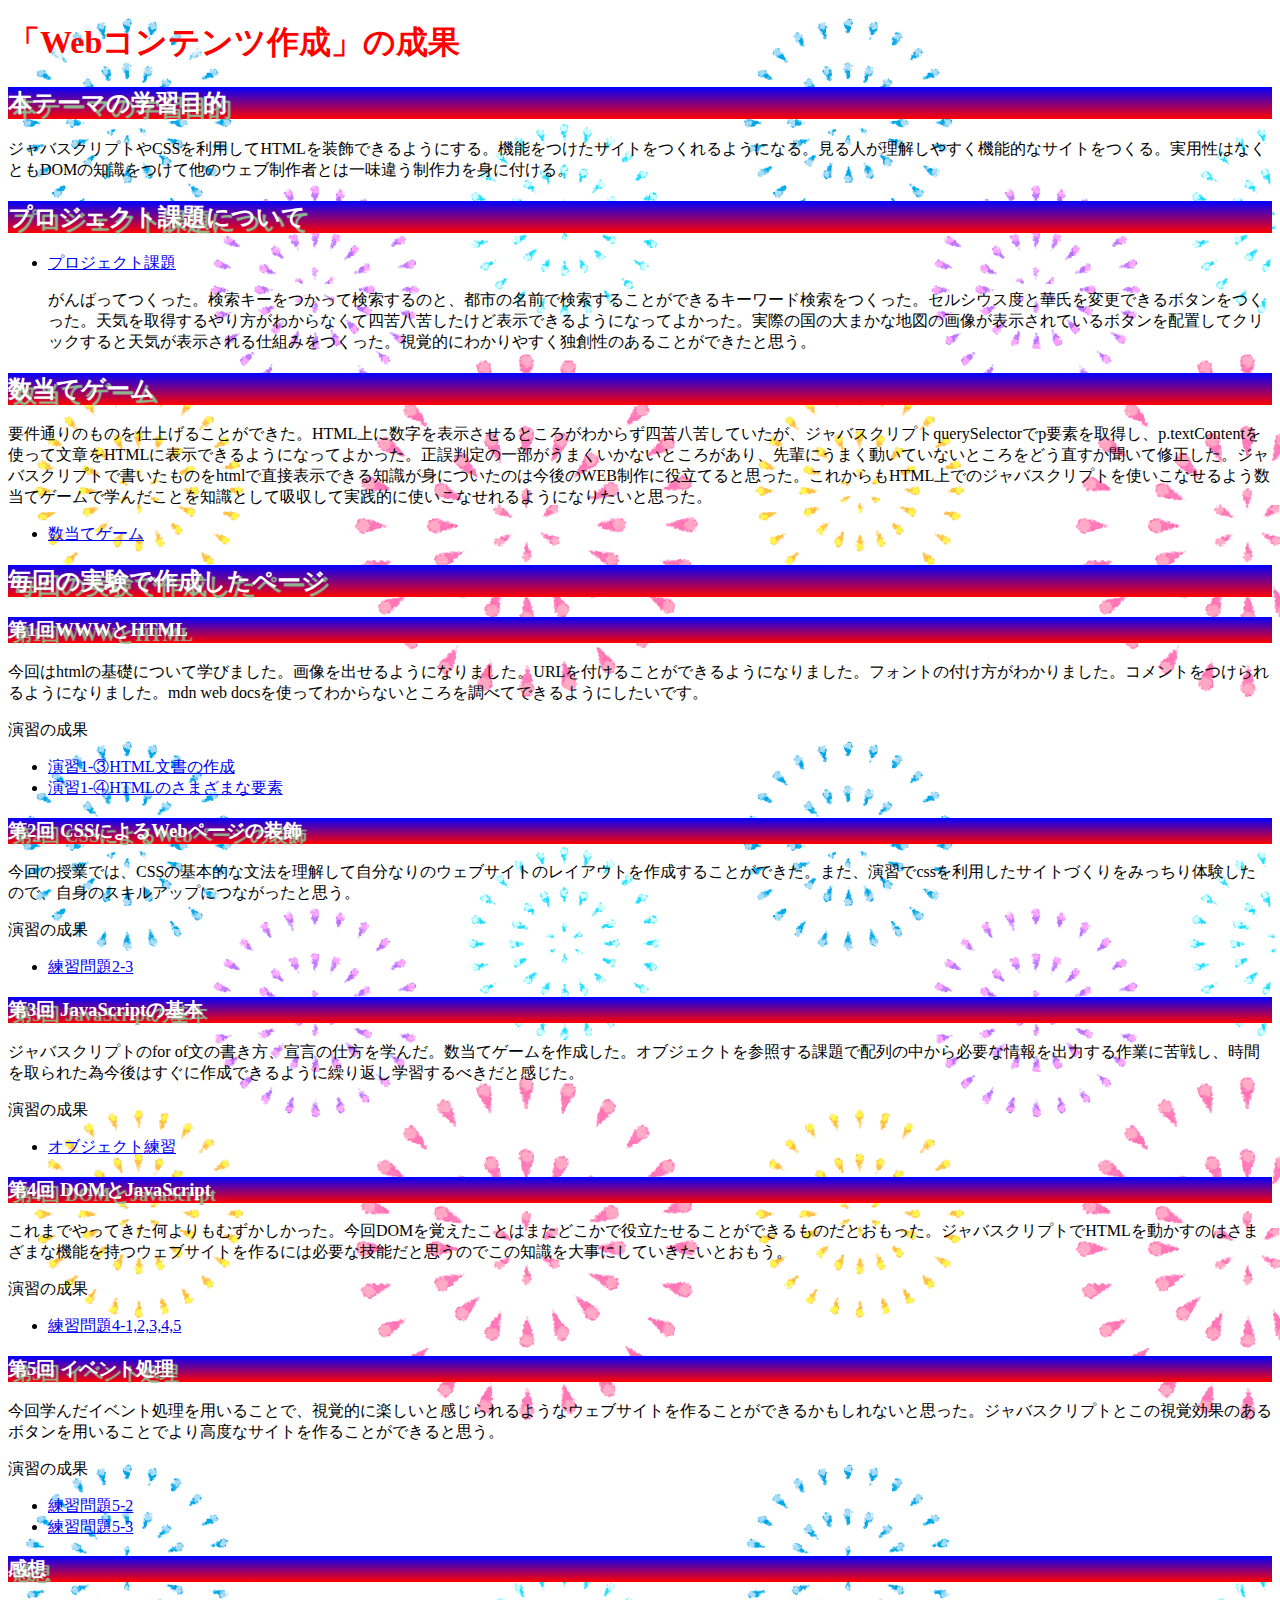
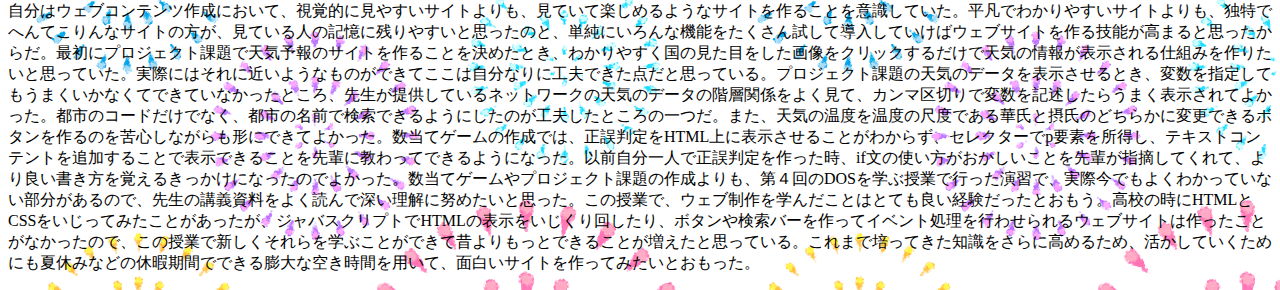
<file: index.html>
<!DOCTYPE html>
<html>
  <head>
    <meta charset="utf-8">
    <title>My test page</title>
    <link rel="stylesheet" href="style.css">
    <script src="index.js" defer></script>
  </head>
  <body id = "udon">
    <h1 class="webkontentssakusei">「Webコンテンツ作成」の成果</h1>
      <h2>本テーマの学習目的</h2>
      <p>ジャバスクリプトやCSSを利用してHTMLを装飾できるようにする。機能をつけたサイトをつくれるようになる。見る人が理解しやすく機能的なサイトをつくる。実用性はなくともDOMの知識をつけて他のウェブ制作者とは一味違う制作力を身に付ける。</p>
            <h2>プロジェクト課題について</h2>
      <ul>
        <li><a href="project.html">プロジェクト課題</a></li>
        <p>がんばってつくった。検索キーをつかって検索するのと、都市の名前で検索することができるキーワード検索をつくった。セルシウス度と華氏を変更できるボタンをつくった。天気を取得するやり方がわからなくて四苦八苦したけど表示できるようになってよかった。実際の国の大まかな地図の画像が表示されているボタンを配置してクリックすると天気が表示される仕組みをつくった。視覚的にわかりやすく独創性のあることができたと思う。</p>
      </ul>
      <h2>数当てゲーム</h2>
      <p>要件通りのものを仕上げることができた。HTML上に数字を表示させるところがわからず四苦八苦していたが、ジャバスクリプトquerySelectorでp要素を取得し、p.textContentを使って文章をHTMLに表示できるようになってよかった。正誤判定の一部がうまくいかないところがあり、先輩にうまく動いていないところをどう直すか聞いて修正した。ジャバスクリプトで書いたものをhtmlで直接表示できる知識が身についたのは今後のWEB制作に役立てると思った。これからもHTML上でのジャバスクリプトを使いこなせるよう数当てゲームで学んだことを知識として吸収して実践的に使いこなせれるようになりたいと思った。</p>
      </body>
      <ul>
        <li><a href="kazuate.html">数当てゲーム</a></li>

      </ul>
      <h2>毎回の実験で作成したページ</h2>
      <h3>第1回WWWとHTML</h3>
        <p>今回はhtmlの基礎について学びました。画像を出せるようになりました。URLを付けることができるようになりました。フォントの付け方がわかりました。コメントをつけられるようになりました。mdn web docsを使ってわからないところを調べてできるようにしたいです。</p>
        <p>演習の成果</p>
        <ul>
          <li><a href="practice-html/structure.html">演習1-③HTML文書の作成</a></li>
          <li><a href="practice-html/elements.html">演習1-④HTMLのさまざまな要素</a></li>

        </ul>
      <h3>第2回 CSSによるWebページの装飾</h3>
        <p>今回の授業では、CSSの基本的な文法を理解して自分なりのウェブサイトのレイアウトを作成することができた。また、演習でcssを利用したサイトづくりをみっちり体験したので、自身のスキルアップにつながったと思う。</p>
        <p>演習の成果</p>
        <ul>
          <li><a href="practice-html/practice-css/browser-intro.html">練習問題2-3</a></li>

        </ul>
      <h3>第3回 JavaScriptの基本</h3>
        <p>ジャバスクリプトのfor of文の書き方、宣言の仕方を学んだ。数当てゲームを作成した。オブジェクトを参照する課題で配列の中から必要な情報を出力する作業に苦戦し、時間を取られた為今後はすぐに作成できるように繰り返し学習するべきだと感じた。</p>
        
        <p>演習の成果</p>
        <ul>
          <li><a href="practice-js/obj-practice.html">オブジェクト練習</a></li>

        </ul>
      <h3>第4回 DOMとJavaScript</h3>
        <p>これまでやってきた何よりもむずかしかった。今回DOMを覚えたことはまたどこかで役立たせることができるものだとおもった。ジャバスクリプトでHTMLを動かすのはさまざまな機能を持つウェブサイトを作るには必要な技能だと思うのでこの知識を大事にしていきたいとおもう。
        </p>
        <p>演習の成果</p>
        <ul>
          <li><a href="practice-dom/dom-exercise.html">練習問題4-1,2,3,4,5</a></li>

        </ul>
      <h3>第5回 イベント処理</h3>
        <p>今回学んだイベント処理を用いることで、視覚的に楽しいと感じられるようなウェブサイトを作ることができるかもしれないと思った。ジャバスクリプトとこの視覚効果のあるボタンを用いることでより高度なサイトを作ることができると思う。</p>
        <p>演習の成果</p>
        <ul>
          <li><a href="practice-event/event-intro.html">練習問題5-2</a></li>
          <li><a href="practice-event/event-list.html">練習問題5-3</a></li>
        </ul>
      <h3>感想</h3>
      <p>自分はウェブコンテンツ作成において、視覚的に見やすいサイトよりも、見ていて楽しめるようなサイトを作ることを意識していた。平凡でわかりやすいサイトよりも、独特でへんてこりんなサイトの方が、見ている人の記憶に残りやすいと思ったのと、単純にいろんな機能をたくさん試して導入していけばウェブサイトを作る技能が高まると思ったからだ。最初にプロジェクト課題で天気予報のサイトを作ることを決めたとき、わかりやすく国の見た目をした画像をクリックするだけで天気の情報が表示される仕組みを作りたいと思っていた。実際にはそれに近いようなものができてここは自分なりに工夫できた点だと思っている。プロジェクト課題の天気のデータを表示させるとき、変数を指定してもうまくいかなくてできていなかったところ、先生が提供しているネットワークの天気のデータの階層関係をよく見て、カンマ区切りで変数を記述したらうまく表示されてよかった。都市のコードだけでなく、都市の名前で検索できるようにしたのが工夫したところの一つだ。また、天気の温度を温度の尺度である華氏と摂氏のどちらかに変更できるボタンを作るのを苦心しながらも形にできてよかった。数当てゲームの作成では、正誤判定をHTML上に表示させることがわからず、セレクターでp要素を所得し、テキストコンテントを追加することで表示できることを先輩に教わってできるようになった。以前自分一人で正誤判定を作った時、if文の使い方がおかしいことを先輩が指摘してくれて、より良い書き方を覚えるきっかけになったのでよかった。数当てゲームやプロジェクト課題の作成よりも、第４回のDOSを学ぶ授業で行った演習で、実際今でもよくわかっていない部分があるので、先生の講義資料をよく読んで深い理解に努めたいと思った。この授業で、ウェブ制作を学んだことはとても良い経験だったとおもう。高校の時にHTMLとCSSをいじってみたことがあったが、ジャバスクリプトでHTMLの表示をいじくり回したり、ボタンや検索バーを作ってイベント処理を行わせられるウェブサイトは作ったことがなかったので、この授業で新しくそれらを学ぶことができて昔よりもっとできることが増えたと思っている。これまで培ってきた知識をさらに高めるため、活かしていくためにも夏休みなどの休暇期間でできる膨大な空き時間を用いて、面白いサイトを作ってみたいとおもった。</p>
  </body>
</html>
</file>
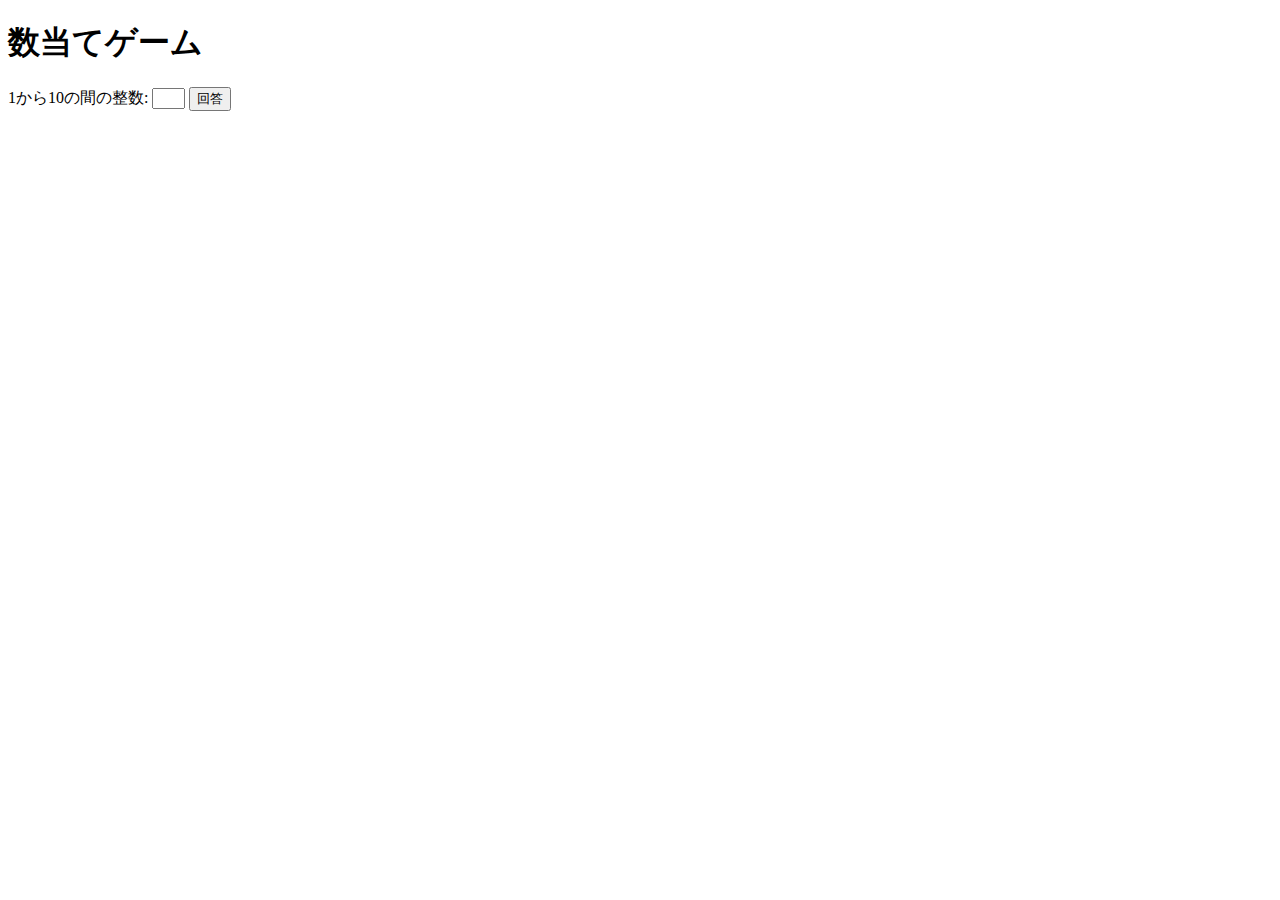
<file: kazuate.html>
<!DOCTYPE html>
<html>
  <head>
    <meta charset="utf-8">
    <title>数当てゲーム</title>
    <script src="kazuate.js" defer></script>
  </head>

  <body>
    <h1>数当てゲーム</h1>
    <label for="mondai">1から10の間の整数: </label>
    <input type="text" name="mondai" id="mondai" size="1">
    <button id="kaitou">回答</button>
    <p id="addition"></p>
    <p id="result"></p>
  </body>
</html>
</file>
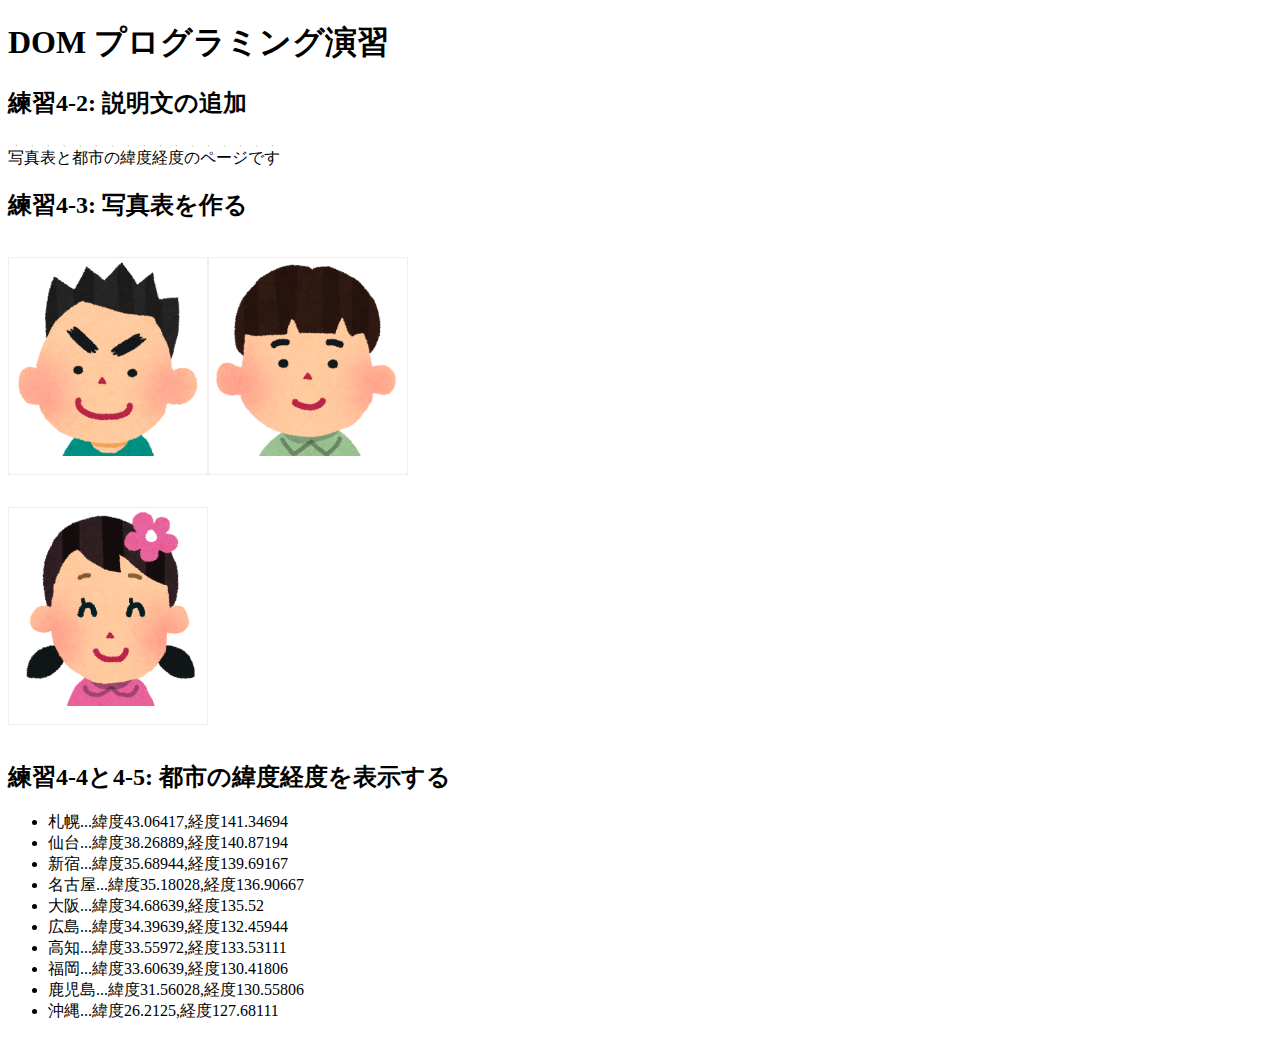
<file: practice-dom/dom-exercise.html>
<!DOCTYPE html>
<html>
  <head>
    <title>練習4-2から4-5</title>
	<link rel="stylesheet" href="dom-exercise.css">
	<script src="dom-exercise.js" defer></script>
  </head>

  <body>
	  <!-- 注意: 
		  このファイルをエディタで直接編集しないこと！
	  -->

	  <h1>DOM プログラミング演習</h1>

	  <h2 id="ex42">練習4-2: 説明文の追加</h2>

	  <h2>練習4-3: 写真表を作る</h2>
	  <div id="phototable"></div>

	  <h2>練習4-4と4-5: 都市の緯度経度を表示する</h2>
	  <ul id="location">
		<li>この要素は JavaScript プログラムで削除すること</li>
		<li>この要素は JavaScript プログラムで削除すること</li>
		<li>この要素は JavaScript プログラムで削除すること</li>
	  </ul>
  </body>
</html>
</file>
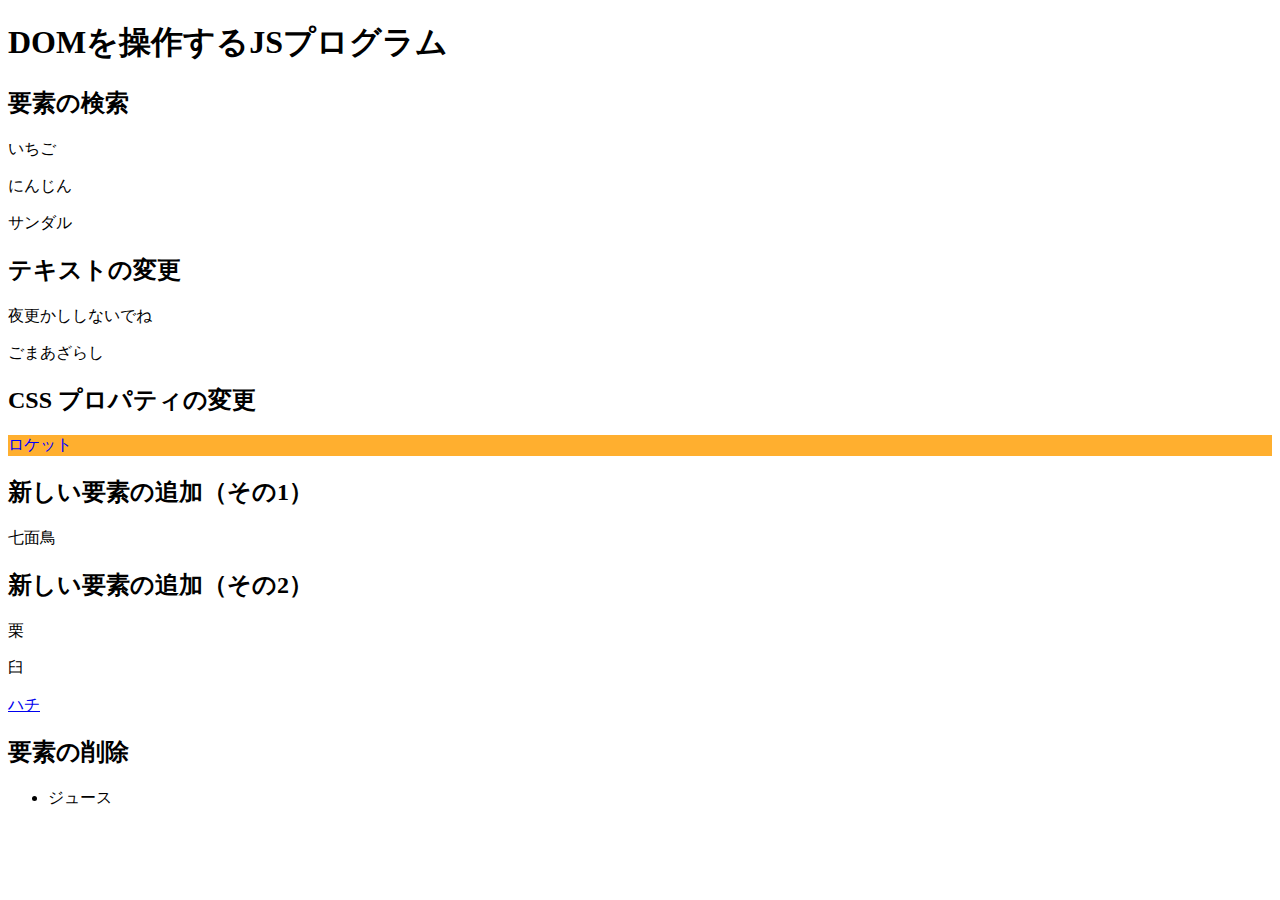
<file: practice-dom/dom-intro.html>
<!DOCTYPE html>
<html>
  <head>
    <title>DOMを操作するJSプログラム</title>
	<!--<link rel="Stylesheet" href="dom-exercise.css">!-->
	<script src="dom-intro.js" defer></script>
  </head>

  <body>
	  <h1>DOMを操作するJSプログラム</h1>

	  <h2>要素の検索</h2>
	  <p id="strawberry">いちご</p>
	  <p class="cands">にんじん</p>
	  <p class="cands">サンダル</p>

	  <h2>テキストの変更</h2>
	  <p id="yacht">ヨット</p>
	  <p>ごま<span id="solt">しお</span></p>

	  <h2>CSS プロパティの変更</h2>
	  <p id="rocket">ロケット</p>
	  
	  <h2 id="addition">新しい要素の追加（その1）</h2>

	  <h2>新しい要素の追加（その2）</h2>
	  <div id="sarukani">
		  <p>栗</p>
		  <p>臼</p>
	  </div>

	  <h2>要素の削除</h2>
	  <ul>
		  <li id="whale">クジラ</li>
		  <li>ジュース</li>
	  </ul>
  </body>
</html>
</file>
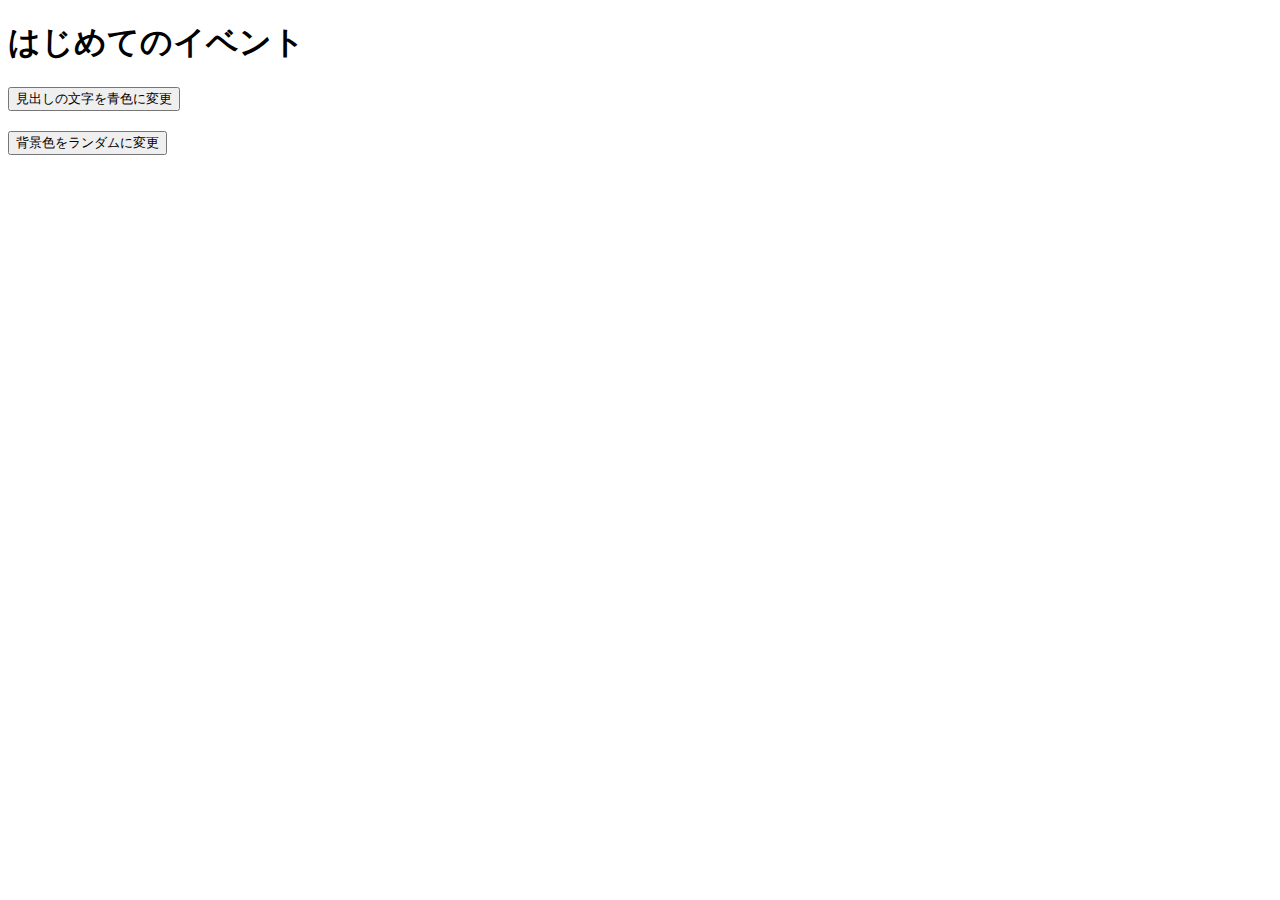
<file: practice-event/event-intro.html>
<!DOCTYPE html>
<html>
  <head>
    <title>はじめてのイベント</title>
	<link rel="stylesheet" href="event-intro.css">
	<script src="event-intro.js" defer></script>
  </head>

  <body>
    <h1>はじめてのイベント</h1>
	<button id="blue">見出しの文字を青色に変更</button>
	<button id="random">背景色をランダムに変更</button>
  </body>
</html>
</file>
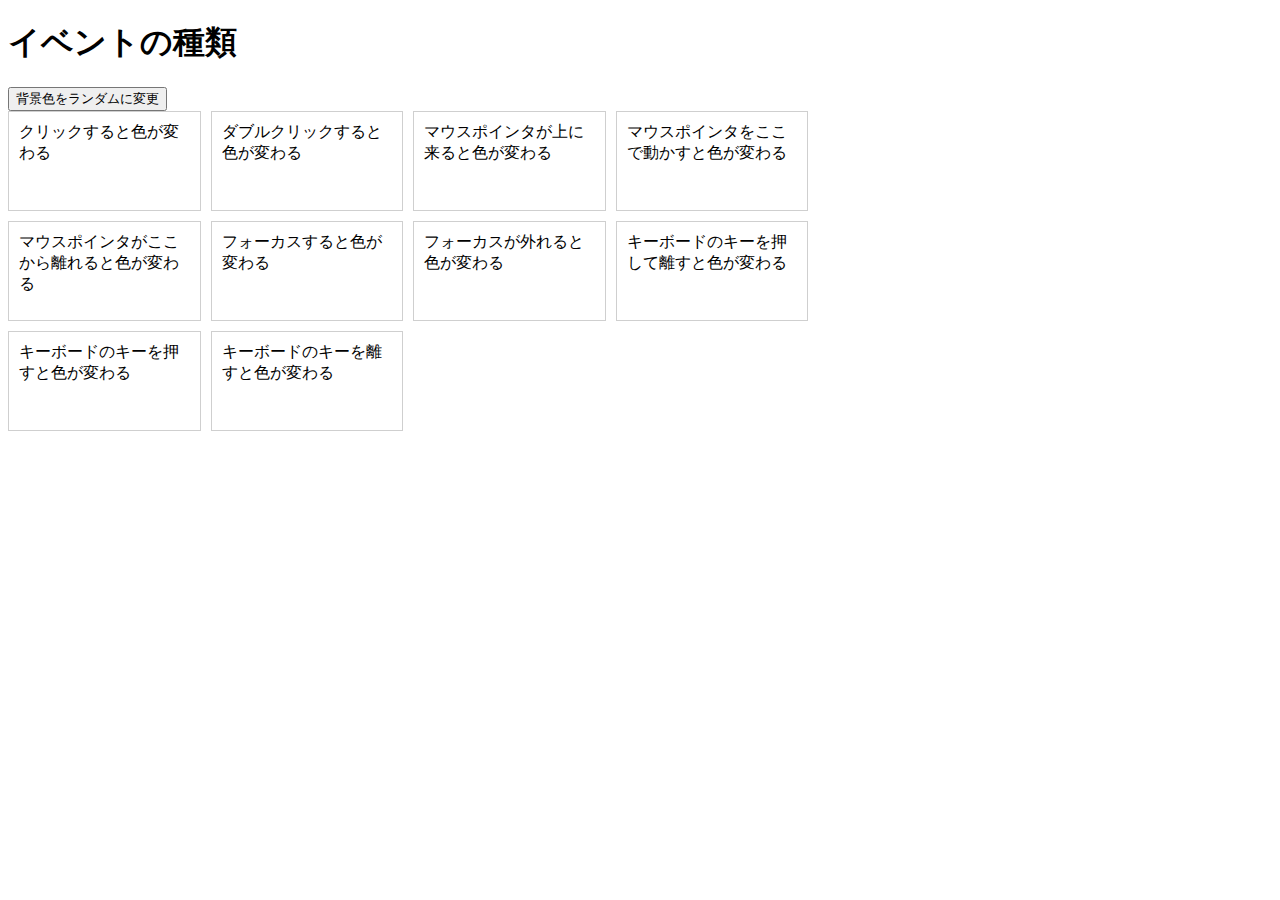
<file: practice-event/event-list.html>
<!DOCTYPE html>
<html>
  <head>
    <title>イベントの種類</title>
	<link rel="stylesheet" href="event-list.css">
	<script src="event-list.js" defer></script>
  </head>

  <body>
    <h1>イベントの種類</h1>
	<button id="random">背景色をランダムに変更</button>

	<div id="main">
		<div class="cell" id="cell1">クリックすると色が変わる</div>
		<div class="cell" id="cell2">ダブルクリックすると色が変わる</div>
		<div class="cell" id="cell3">マウスポインタが上に来ると色が変わる</div>
		<div class="cell" id="cell4">マウスポインタをここで動かすと色が変わる</div>

		<div class="cell" id="cell5">マウスポインタがここから離れると色が変わる</div>
		<div class="cell" id="cell6" tabindex="1">フォーカスすると色が変わる</div>
		<div class="cell" id="cell7" tabindex="2">フォーカスが外れると色が変わる</div>
		<div class="cell" id="cell8" tabindex="3">キーボードのキーを押して離すと色が変わる</div>
		<div class="cell" id="cell9" tabindex="4">キーボードのキーを押すと色が変わる</div>
		<div class="cell" id="cell10" tabindex="5">キーボードのキーを離すと色が変わる</div>
  </body>
</html>
</file>
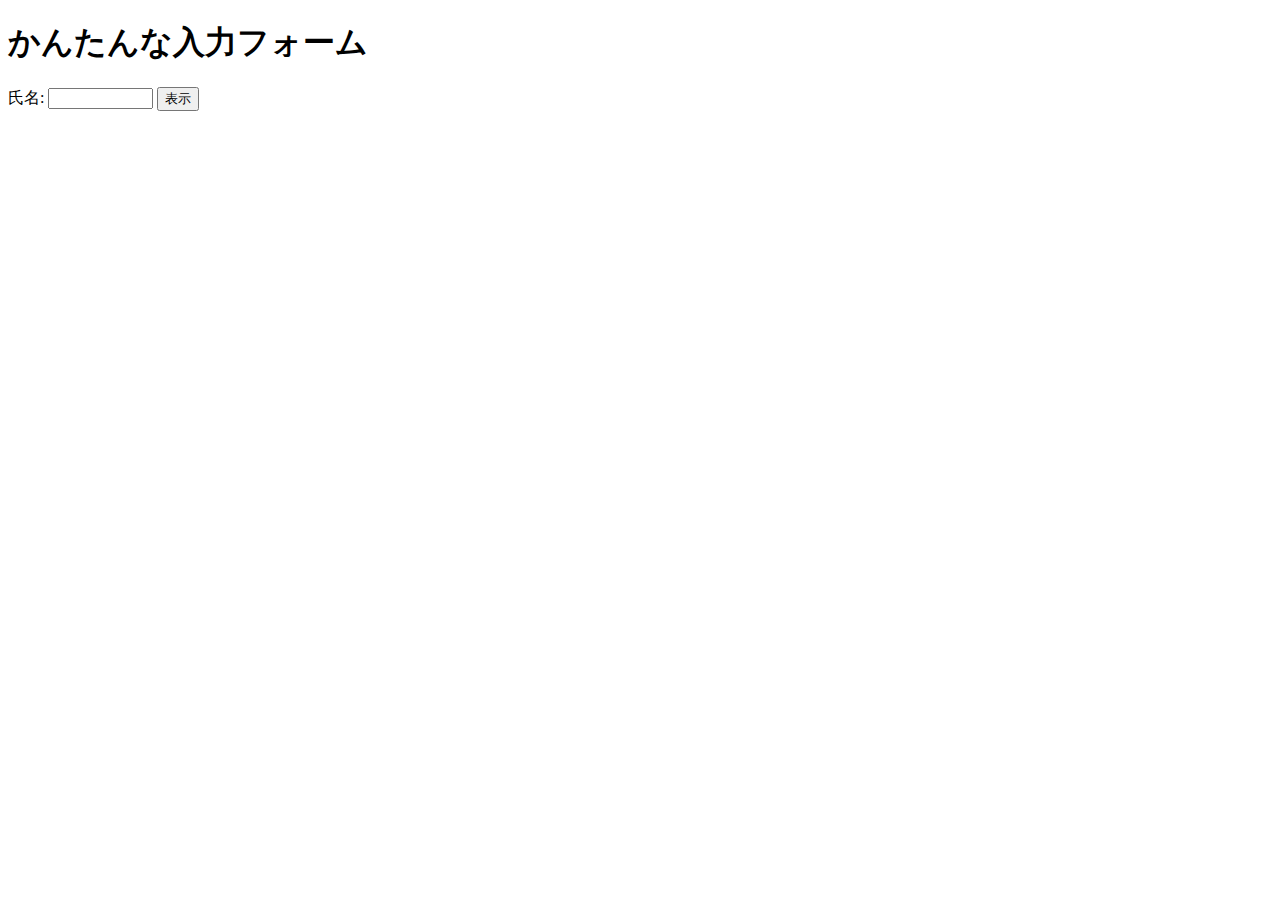
<file: practice-event/input-demo.html>
<!DOCTYPE html>
<html>
  <head>
    <title>かんたんな入力フォーム</title>
	<script src="input-demo.js" defer></script>
  </head>

  <body>
    <h1>かんたんな入力フォーム</h1>
	<label for="shimei">氏名: </label>
	<input type="text" name="shimei" size="10">
	<button id="print">表示</button>
  </body>
</html>
</file>
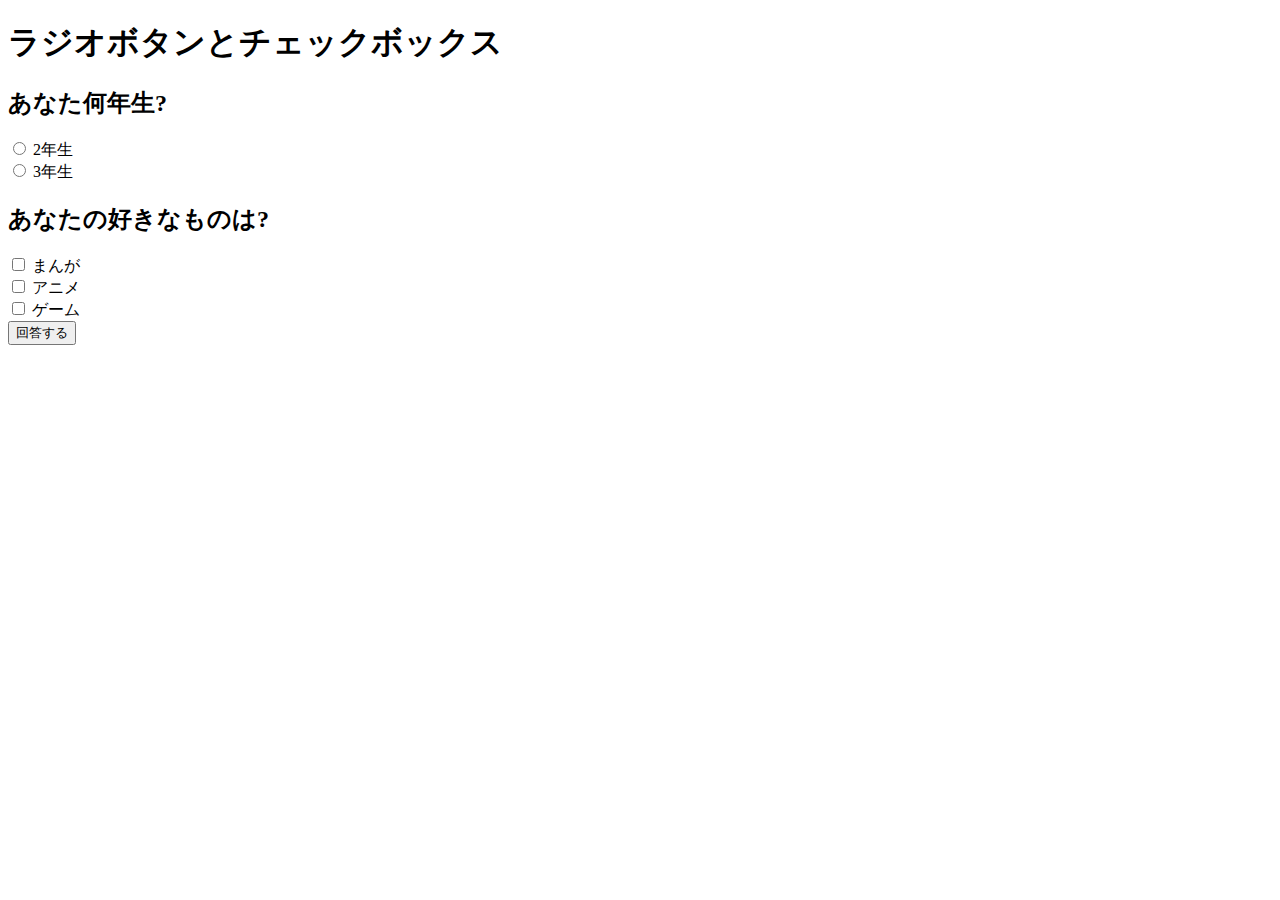
<file: practice-event/radio-checkbox-demo.html>
<!DOCTYPE html>
<html>
  <head>
    <title>ラジオボタンとチェックボックス</title>
	<script src="radio-checkbox-demo.js" defer></script>
  </head>

  <body>
    <h1>ラジオボタンとチェックボックス</h1>
	<h2>あなた何年生?</h2>
	<div>
		<input type="radio" name="year" id="year2" value="2">
		<label for="year2">2年生</label>
	</div>
	<div>
		<input type="radio" name="year" id="year3" value="3">
		<label for="year3">3年生</label>
	</div>

	<h2>あなたの好きなものは?</h2>
	<div>
		<input type="checkbox" name="hobby" id="manga" value="manga">
		<label for="manga">まんが</label>
	</div>
	<div>
		<input type="checkbox" name="hobby" id="anime" value="anime">
		<label for="anime">アニメ</label>
	</div>
	<div>
		<input type="checkbox" name="hobby" id="game" value="game">
		<label for="game">ゲーム</label>
	</div>

	<div>
		<button id="answer">回答する</button>
	</div>
  </body>
</html>
</file>
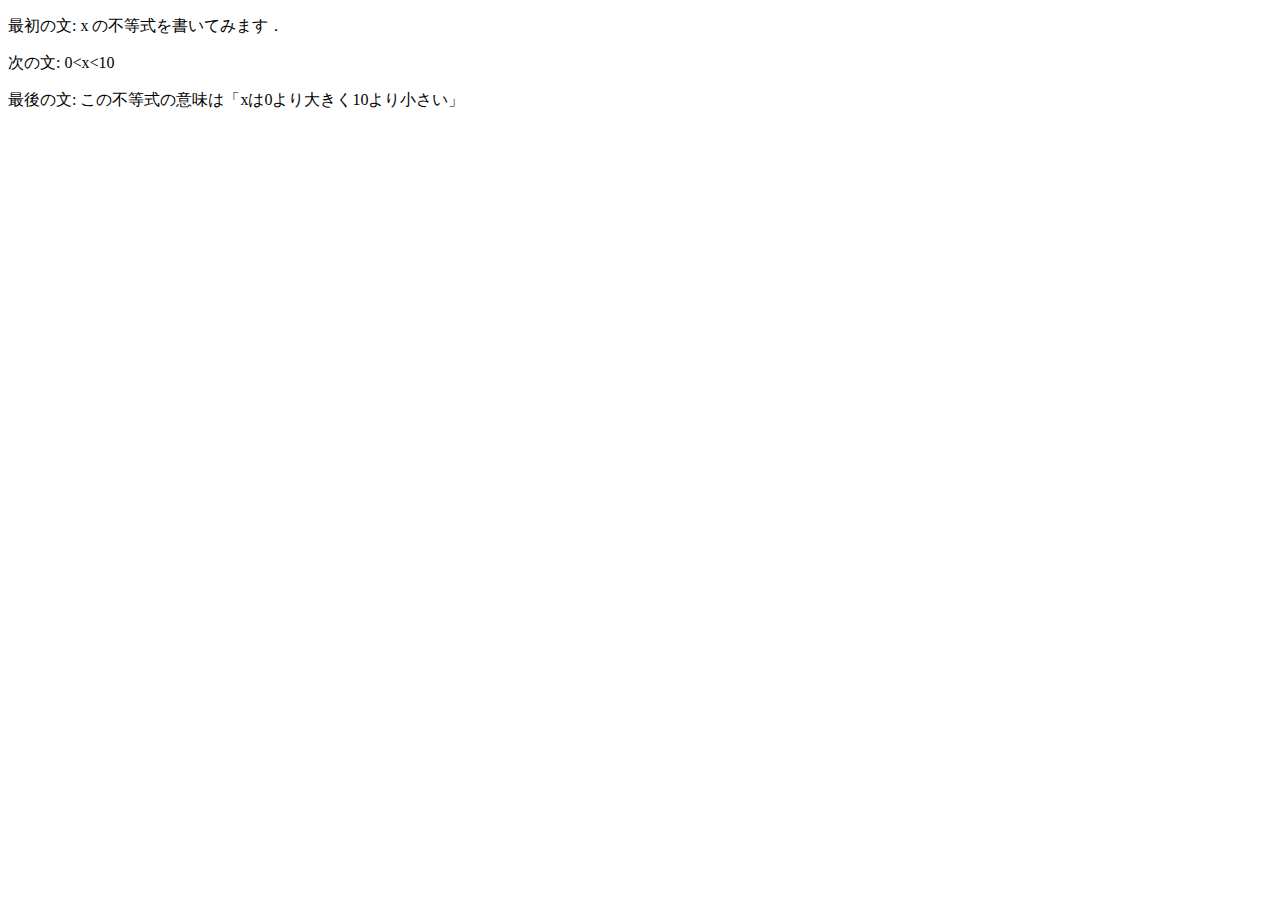
<file: practice-html/structure.html>
<!DOCTYPE html>
<html>
   <head>
      <meta charset="utf-8">
      <title>演習1-3</title>
   </head>
   <body>
<p>最初の文: x の不等式を書いてみます．</p>
<p>次の文: 0&lt;x&lt;10 </p>
<p>最後の文: この不等式の意味は「xは0より大きく10より小さい」</p>
<!--<p>これは不要な文章です．</p><-->
   </body>
</html>
</file>
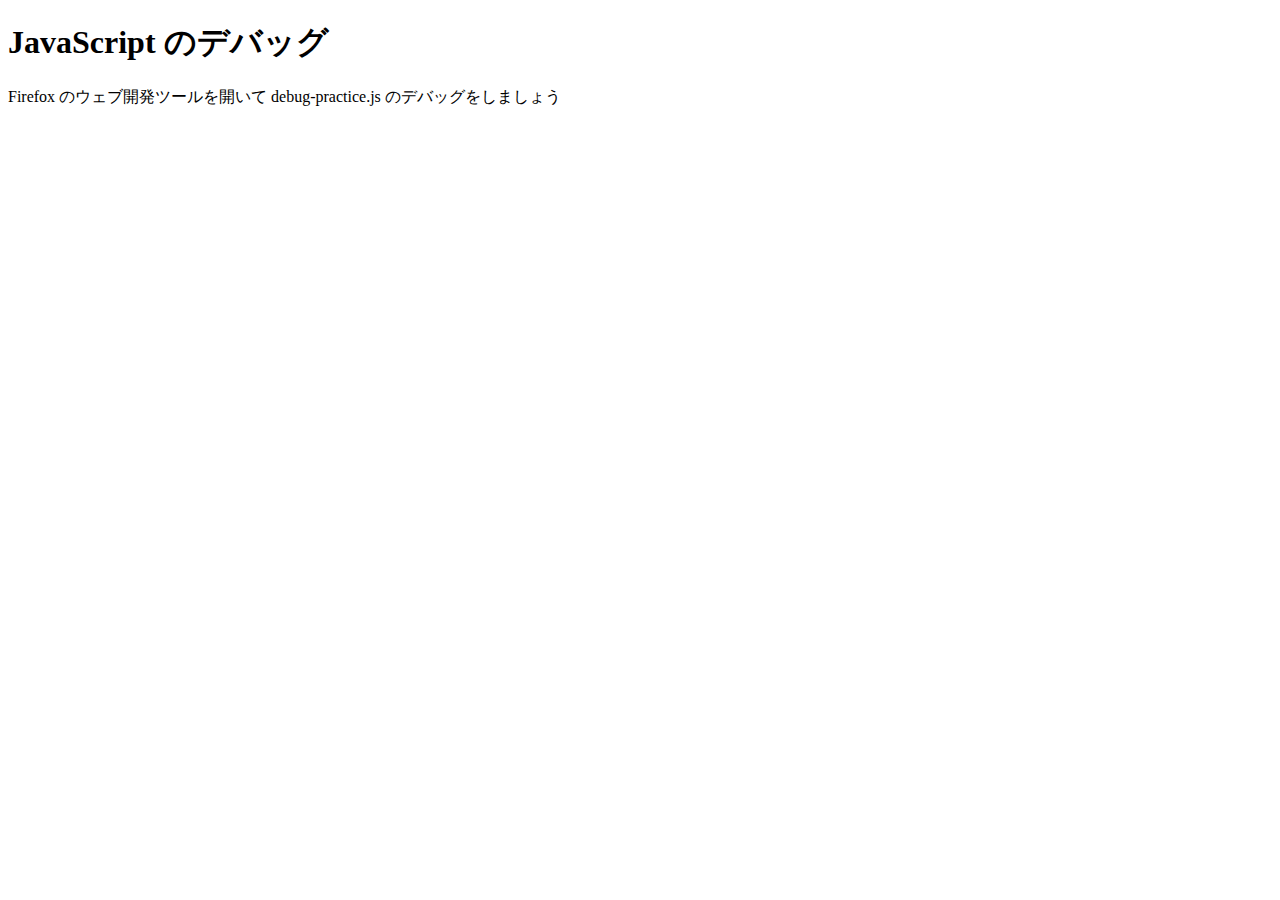
<file: practice-js/debug-practice.html>
<!DOCTYPE html>
<html>
  <head>
    <meta charset="utf-8">
    <title>JavaScript のデバッグ</title>
	<script src="debug-practice.js" defer></script>
  </head>

  <body>
    <h1>JavaScript のデバッグ</h1>

    <p>Firefox のウェブ開発ツールを開いて debug-practice.js のデバッグをしましょう</p>
  </body>
</html>
</file>
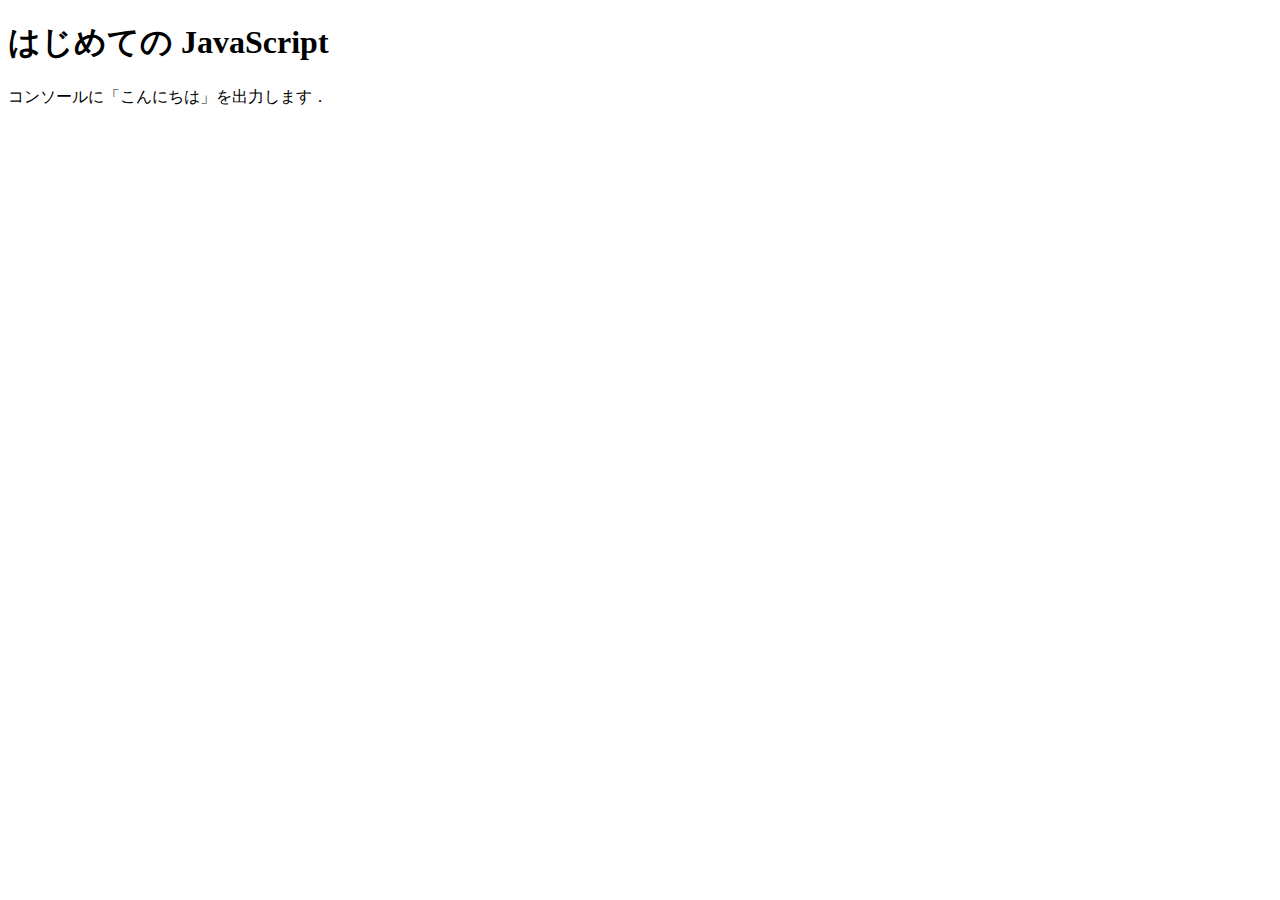
<file: practice-js/jsintro.html>
<!DOCTYPE html>
<html>
  <head>
    <meta charset="utf-8">
    <title>はじめての JavaScript</title>

    <script src="hello.js" defer></script>
  </head>

  <body>
    <h1>はじめての JavaScript</h1>

    <p>コンソールに「こんにちは」を出力します．</p>
  </body>
</html>
</file>
<file: style.css>
body {
    /*color: white;*/
    /*background-color: black;*/
    background-image: url("hanabi.png");
}

h1.webkontentssakusei{
    color: red;
    text-shadow: 10px 10px 3px white;
    /*font-family:HGS創英角ﾎﾟｯﾌﾟ体;*/
}
h2 {
    font-family: cursive;
    color: White;
    text-shadow: 5px 5px 1px rgb(144, 187, 144);
    background: linear-gradient(blue, red);
}

h3 {
    font-family: cursive;
    color: White;
    text-shadow: 5px 5px 1px rgb(144, 187, 144);
    background: linear-gradient(blue, red);
}
</file>
<file: practice-dom/dom-exercise.css>
div#phototable {
	display: grid; 
	grid-template-columns: 1fr 1fr;
    grid-auto-rows: 250px;
    width: 400px;
}

div#phototable > p {
	border: 1px solid #efefef;
	
}

div#phototable > p > img {
	display: block;
	width: 100%;
}
</file>
<file: practice-event/event-intro.css>
button {
	display: block;
	margin-top: 20px;
}
</file>
<file: practice-event/event-list.css>
#main {
	display: grid;
	grid-template-columns: 1fr 1fr 1fr 1fr;
	grid-auto-rows: 100px;
	grid-gap: 10px;
	width: 800px;
}

.cell {
	padding: 10px;
	border: 1px solid #cfcfcf;
}

.cell:focus {
	border: 1px solid black;
}
</file>
